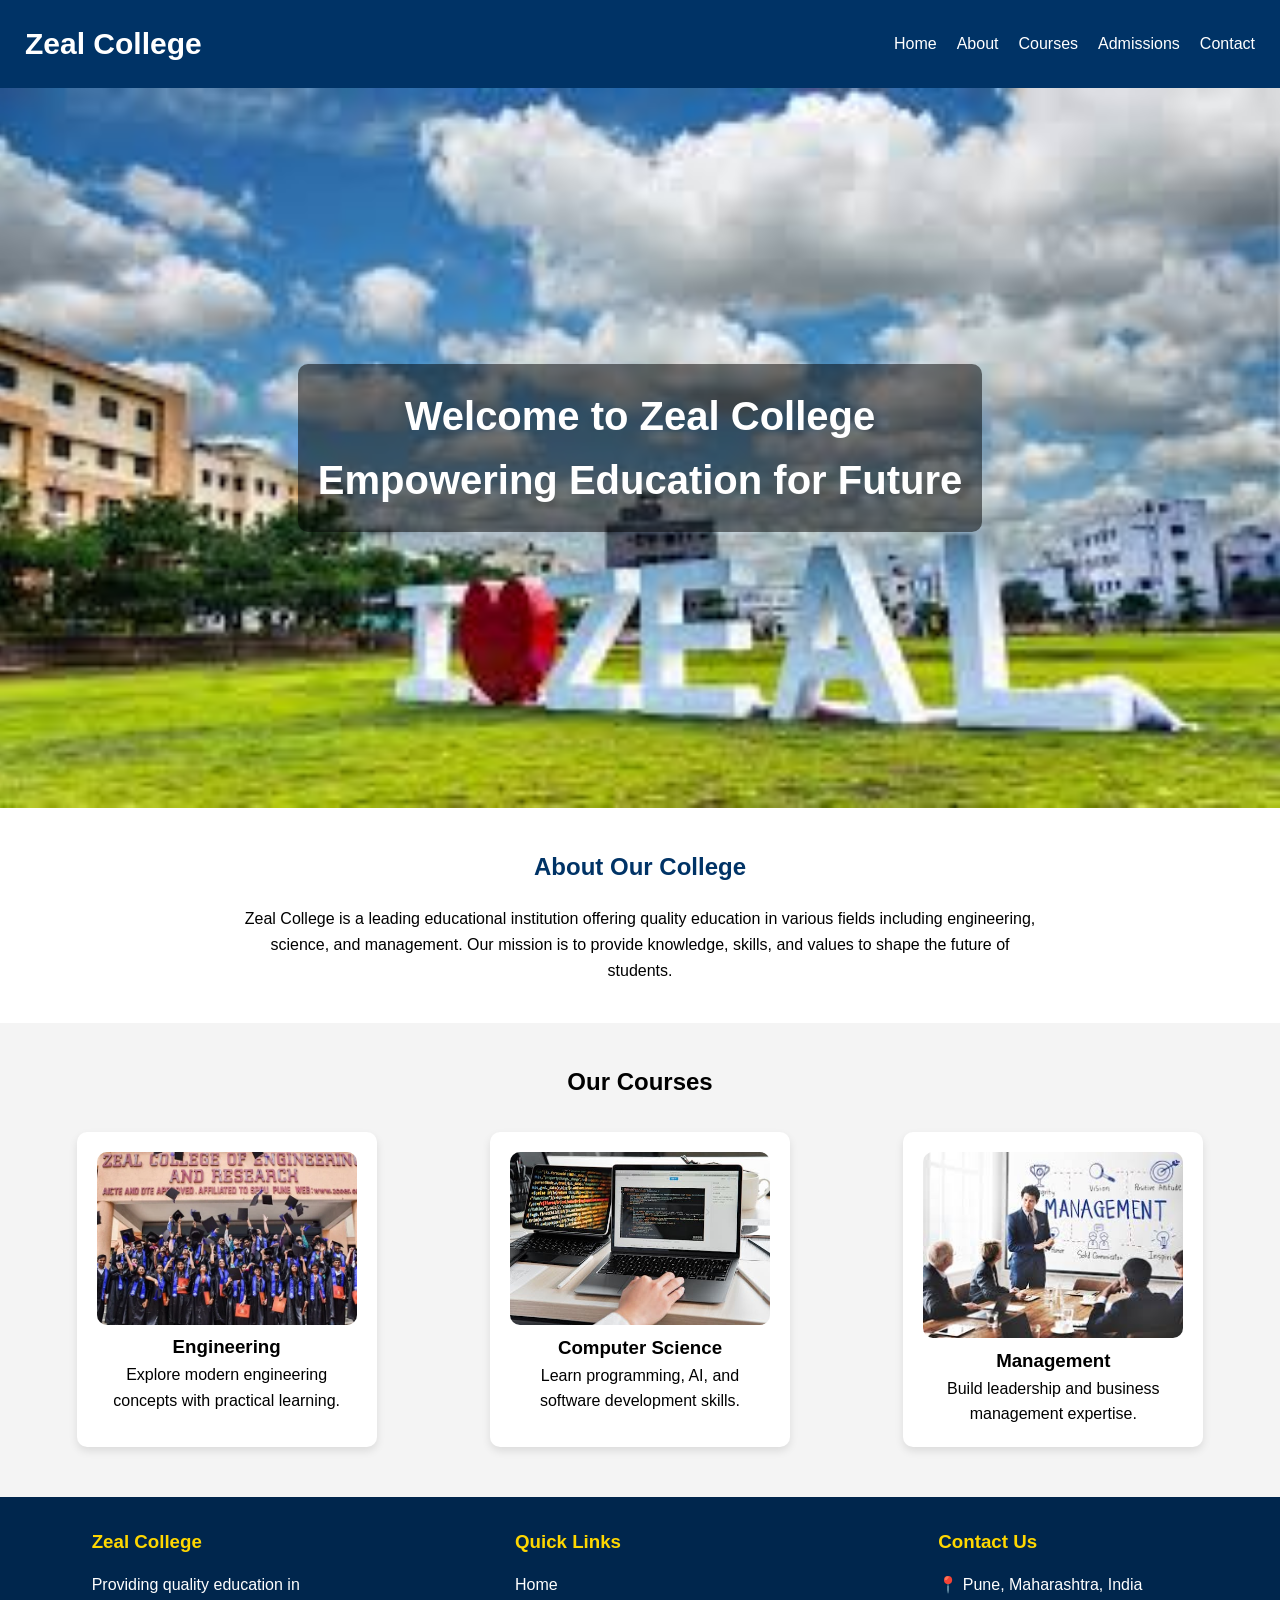
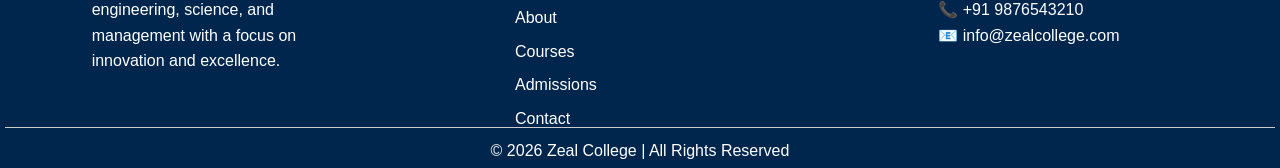
<file: index.html>
<!DOCTYPE html>
<html lang="en">

<head>
    <meta charset="UTF-8">
    <meta name="viewport" content="width=device-width, initial-scale=1.0">
    <title>College Website</title>
    <link rel="stylesheet" href="./css/style.css">
    <link rel="stylesheet" href="./css/home.css">
    <link rel="stylesheet" href="./css/navbar.css">
    <link rel="stylesheet" href="./css/footer.css">
</head>

<body>
    <!-- Navbar -->
    <nav class="navbar">
        <h1>Zeal College</h1>
        <ul class="nav-links" id="navLinks">
            <li><a href="./index.html">Home</a></li>
            <li><a href="./pages/about.html">About</a></li>
            <li><a href="./pages/courses.html">Courses</a></li>
            <li><a href="./pages/admissions.html">Admissions</a></li>
            <li><a href="./pages/contact.html">Contact</a></li>
        </ul>
    </nav>
    <!-- Hero Section -->
    <section class="hero">
        <h2>Welcome to Zeal College<br>Empowering Education for Future</h2>
    </section>
    <!-- About Section -->
    <section class="about">
        <h2>About Our College</h2>
        <p>Zeal College is a leading educational institution offering quality education in various fields including
            engineering, science, and management. Our mission is to provide knowledge, skills, and values to shape the
            future of students.</p>
    </section>

    <!-- Courses Section -->
    <section class="courses">
        <h2>Our Courses</h2>
        <div class="course-container">
            <div class="course-card">
                <img src="./images/clg.jpg" alt="Engineering">
                <h3>Engineering</h3>
                <p>Explore modern engineering concepts with practical learning.</p>
            </div>
            <div class="course-card">
                <img src="./images/code.jpg" alt="Computer Science">
                <h3>Computer Science</h3>
                <p>Learn programming, AI, and software development skills.</p>
            </div>
            <div class="course-card">
                <img src="./images/management.jpg" alt="Management">
                <h3>Management</h3>
                <p>Build leadership and business management expertise.</p>
            </div>
        </div>
    </section>
    <!-- Footer -->
    <footer class="footer">
        <div class="footer-container">

            <!-- College Info -->
            <div class="footer-box">
                <h3>Zeal College</h3>
                <p>Providing quality education in engineering, science, and management with a focus on innovation and
                    excellence.</p>
            </div>

            <!-- Quick Links -->
            <div class="footer-box">
                <h3>Quick Links</h3>
                <ul>
                    <li><a href="./index.html">Home</a></li>
                    <li><a href="./pages/about.html">About</a></li>
                    <li><a href="./pages/courses.html">Courses</a></li>
                    <li><a href="./pages/admissions.html">Admissions</a></li>
                    <li><a href="./pages/contact.html">Contact</a></li>
                </ul>
            </div>

            <!-- Contact Info -->
            <div class="footer-box">
                <h3>Contact Us</h3>
                <p>📍 Pune, Maharashtra, India</p>
                <p>📞 +91 9876543210</p>
                <p>📧 info@zealcollege.com</p>
            </div>

        </div>

        <!-- Bottom Footer -->
        <div class="footer-bottom">
            <p>© 2026 Zeal College | All Rights Reserved</p>
        </div>
    </footer>


</body>

</html>
</file>
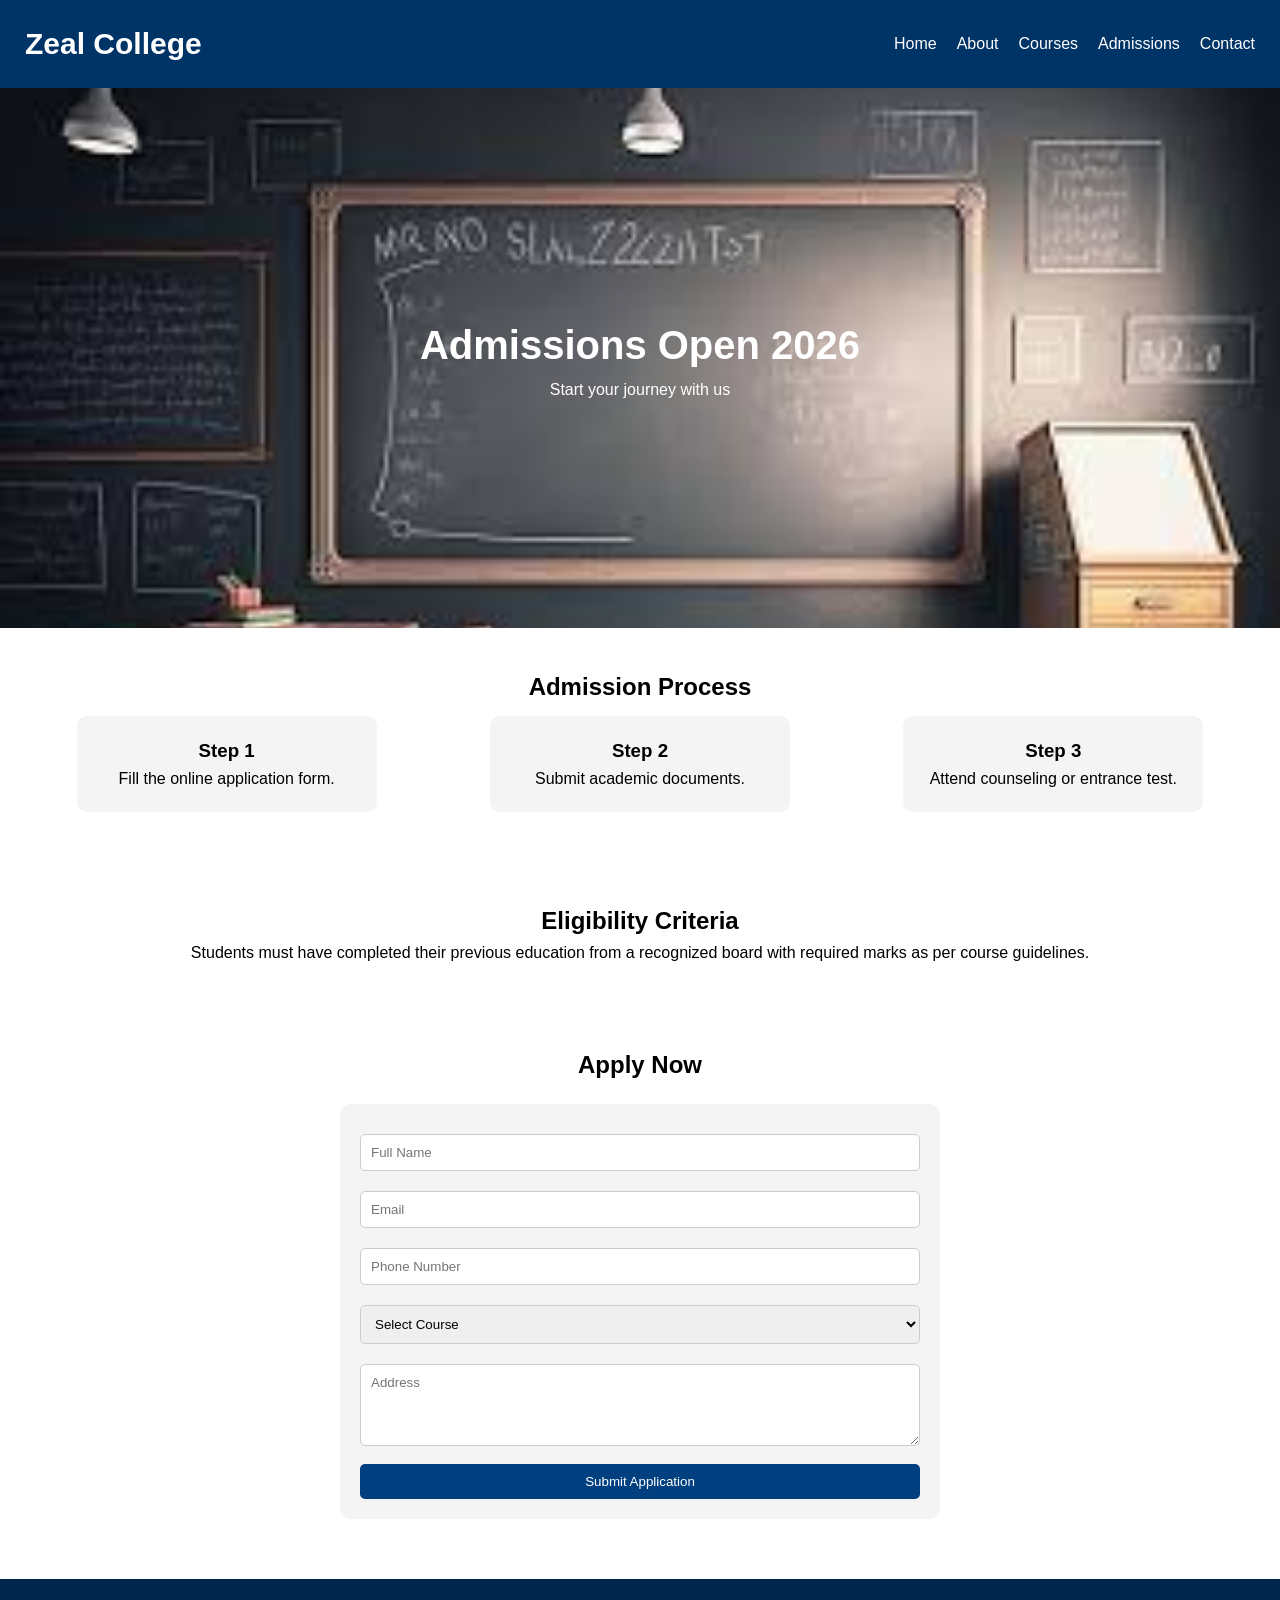
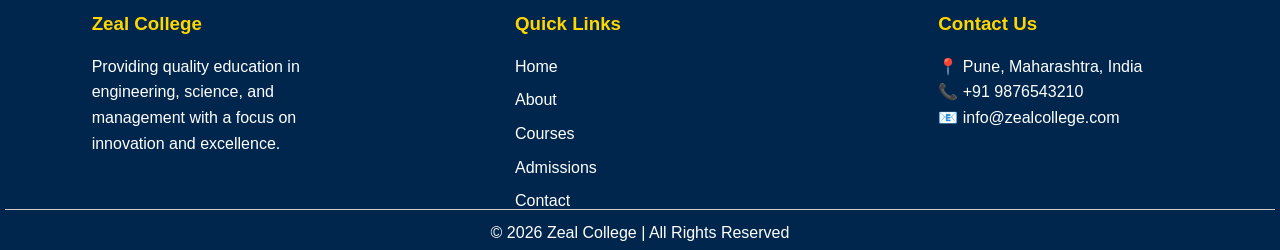
<file: pages/admissions.html>
<!DOCTYPE html>
<html lang="en">

<head>
    <meta charset="UTF-8">
    <meta name="viewport" content="width=device-width, initial-scale=1.0">
    <title>Addmissions</title>
    <link rel="stylesheet" href="./../css/style.css">
    <link rel="stylesheet" href="./../css/admissions.css">
    <link rel="stylesheet" href="./../css/navbar.css">
    <link rel="stylesheet" href="./../css/footer.css">
</head>

<body>
    <!-- Navbar -->
    <nav class="navbar">
        <h1>Zeal College</h1>
        <ul class="nav-links" id="navLinks">
            <li><a href="./../index.html">Home</a></li>
            <li><a href="./about.html">About</a></li>
            <li><a href="./courses.html">Courses</a></li>
            <li><a href="./admissions.html">Admissions</a></li>
            <li><a href="./contact.html">Contact</a></li>
        </ul>
    </nav>
    <!-- Header -->
    <div class="header">
        <div>
            <h2>Admissions Open 2026</h2>
            <p>Start your journey with us</p>
        </div>
    </div>
    <!-- Admission Process -->
    <section class="section">
        <h2>Admission Process</h2>
        <div class="container">
            <div class="card">
                <h3>Step 1</h3>
                <p>Fill the online application form.</p>
            </div>
            <div class="card">
                <h3>Step 2</h3>
                <p>Submit academic documents.</p>
            </div>
            <div class="card">
                <h3>Step 3</h3>
                <p>Attend counseling or entrance test.</p>
            </div>
        </div>
    </section>
    <!-- Eligibility -->
    <section class="section">
        <h2>Eligibility Criteria</h2>
        <p>Students must have completed their previous education from a recognized board with required marks as per
            course guidelines.</p>
    </section>
    <!-- Application Form -->
    <section class="section">
        <h2>Apply Now</h2>
        <div class="form-box">
            <form>
                <input type="text" placeholder="Full Name" required>
                <input type="email" placeholder="Email" required>
                <input type="tel" placeholder="Phone Number" required>

                <select required>
                    <option value="">Select Course</option>
                    <option>Engineering</option>
                    <option>Management</option>
                    <option>Science</option>
                </select>
                <textarea rows="4" placeholder="Address"></textarea>

                <button type="submit">Submit Application</button>
            </form>
        </div>
    </section>
    <!-- Footer -->
    <footer class="footer">
        <div class="footer-container">

            <!-- College Info -->
            <div class="footer-box">
                <h3>Zeal College</h3>
                <p>Providing quality education in engineering, science, and management with a focus on innovation and
                    excellence.</p>
            </div>

            <!-- Quick Links -->
            <div class="footer-box">
                <h3>Quick Links</h3>
                <ul>
                    <li><a href="./../index.html">Home</a></li>
                    <li><a href="./pages/about.html">About</a></li>
                    <li><a href="./pages/courses.html">Courses</a></li>
                    <li><a href="./pages/admissions.html">Admissions</a></li>
                    <li><a href="./pages/contact.html">Contact</a></li>
                </ul>
            </div>

            <!-- Contact Info -->
            <div class="footer-box">
                <h3>Contact Us</h3>
                <p>📍 Pune, Maharashtra, India</p>
                <p>📞 +91 9876543210</p>
                <p>📧 info@zealcollege.com</p>
            </div>

        </div>

        <!-- Bottom Footer -->
        <div class="footer-bottom">
            <p>© 2026 Zeal College | All Rights Reserved</p>
        </div>
    </footer>

</body>

</html>
</file>
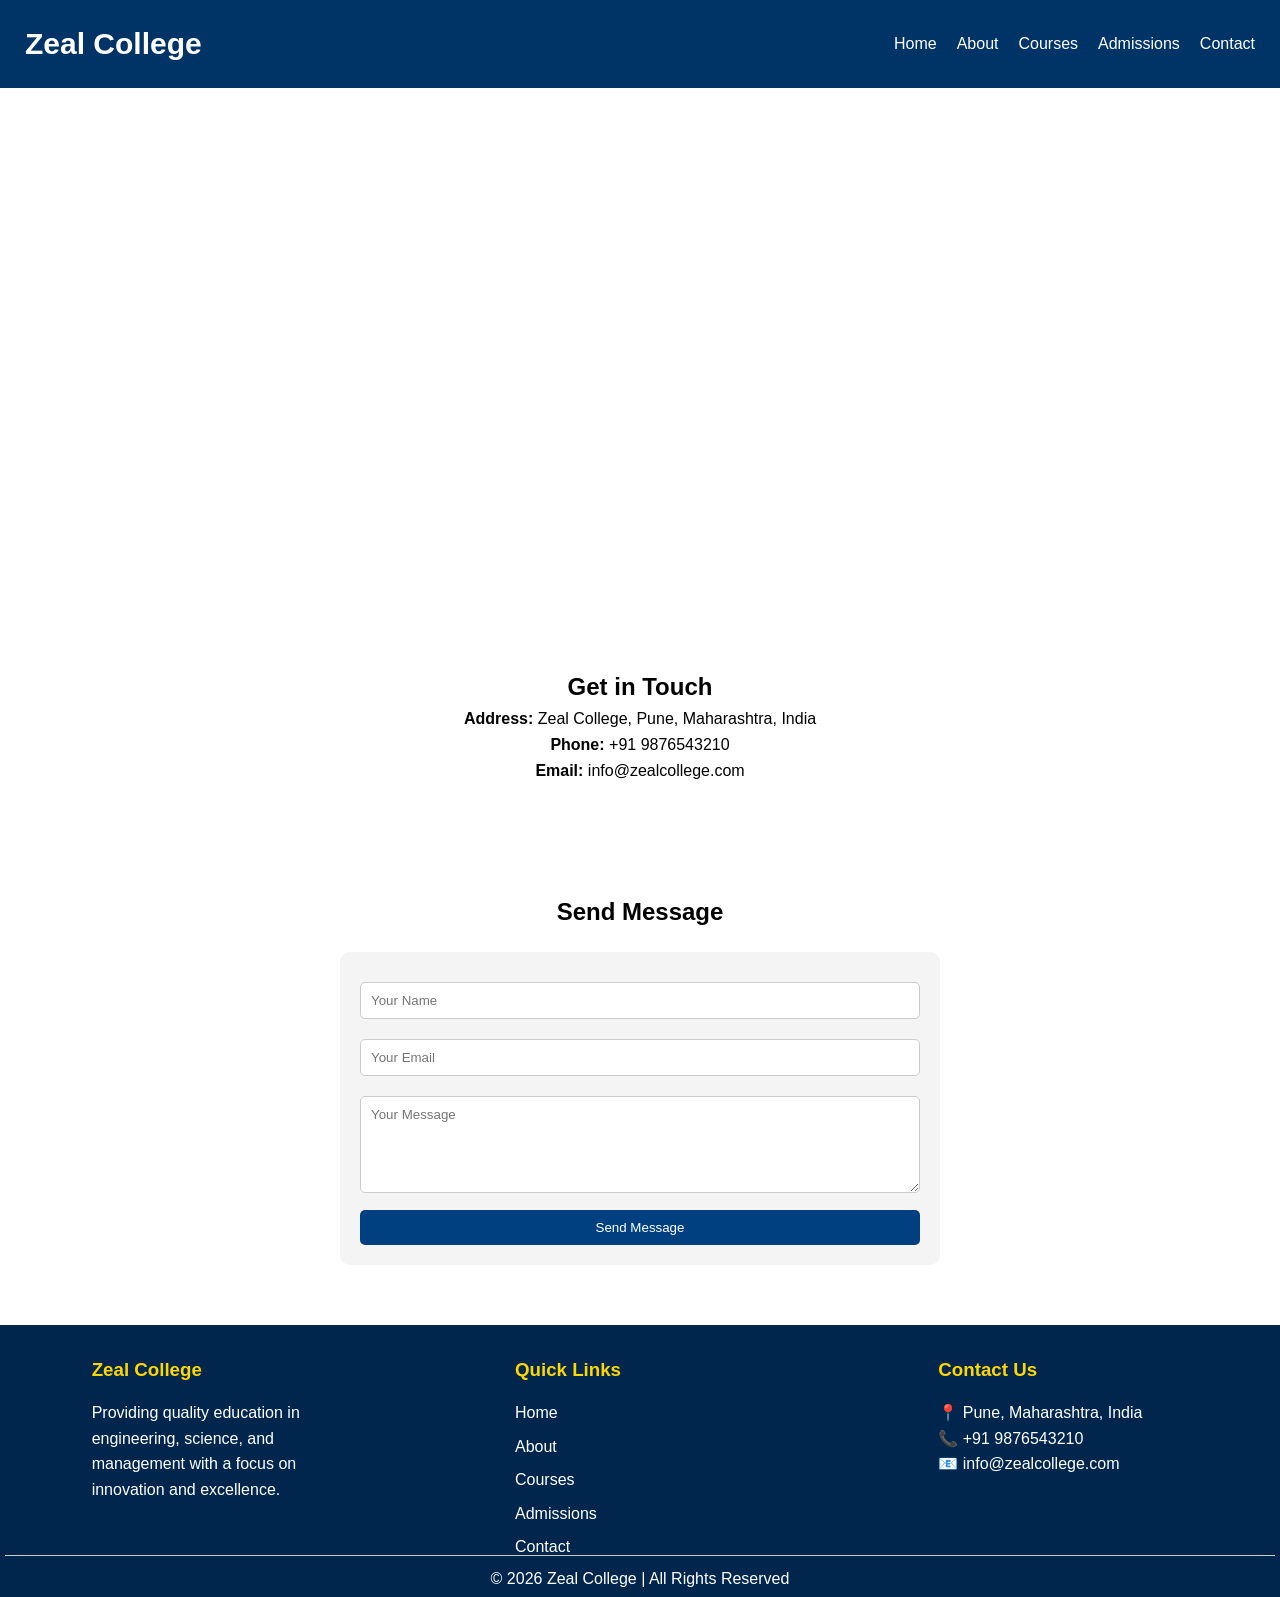
<file: pages/contact.html>
<!DOCTYPE html>
<html lang="en">

<head>
  <meta charset="UTF-8">
  <meta name="viewport" content="width=device-width, initial-scale=1.0">
  <title>Contact</title>
  <link rel="stylesheet" href="./../css/style.css">
  <link rel="stylesheet" href="./../css/contact.css">
  <link rel="stylesheet" href="./../css/navbar.css">
  <link rel="stylesheet" href="./../css/footer.css">
</head>

<body>
  <!-- Navbar -->
  <nav class="navbar">
    <h1>Zeal College</h1>
    <ul class="nav-links" id="navLinks">
      <li><a href="./../index.html">Home</a></li>
      <li><a href="./about.html">About</a></li>
      <li><a href="./courses.html">Courses</a></li>
      <li><a href="./admissions.html">Admissions</a></li>
      <li><a href="./contact.html">Contact</a></li>
    </ul>
  </nav>
  <!-- Header -->
  <div class="header">
    <div>
      <h2>Contact Us</h2>
      <p>We are here to help you</p>
    </div>
  </div>
  <!-- Contact Info -->
  <section class="section contact-info">
    <h2>Get in Touch</h2>
    <p><strong>Address:</strong> Zeal College, Pune, Maharashtra, India</p>
    <p><strong>Phone:</strong> +91 9876543210</p>
    <p><strong>Email:</strong> info@zealcollege.com</p>
  </section>
  <!-- Contact Form -->
  <section class="section">
    <h2>Send Message</h2>
    <div class="form-box">
      <form>
        <input type="text" placeholder="Your Name" required>
        <input type="email" placeholder="Your Email" required>
        <textarea rows="5" placeholder="Your Message"></textarea>
        <button type="submit">Send Message</button>
      </form>
    </div>
  </section>
  <!-- Footer -->
  <footer class="footer">
    <div class="footer-container">

      <!-- College Info -->
      <div class="footer-box">
        <h3>Zeal College</h3>
        <p>Providing quality education in engineering, science, and management with a focus on innovation and
          excellence.</p>
      </div>

      <!-- Quick Links -->
      <div class="footer-box">
        <h3>Quick Links</h3>
        <ul>
          <li><a href="./../index.html">Home</a></li>
          <li><a href="./pages/about.html">About</a></li>
          <li><a href="./pages/courses.html">Courses</a></li>
          <li><a href="./pages/admissions.html">Admissions</a></li>
          <li><a href="./pages/contact.html">Contact</a></li>
        </ul>
      </div>

      <!-- Contact Info -->
      <div class="footer-box">
        <h3>Contact Us</h3>
        <p>📍 Pune, Maharashtra, India</p>
        <p>📞 +91 9876543210</p>
        <p>📧 info@zealcollege.com</p>
      </div>

    </div>

    <!-- Bottom Footer -->
    <div class="footer-bottom">
      <p>© 2026 Zeal College | All Rights Reserved</p>
    </div>
  </footer>


</body>

</html>
</file>
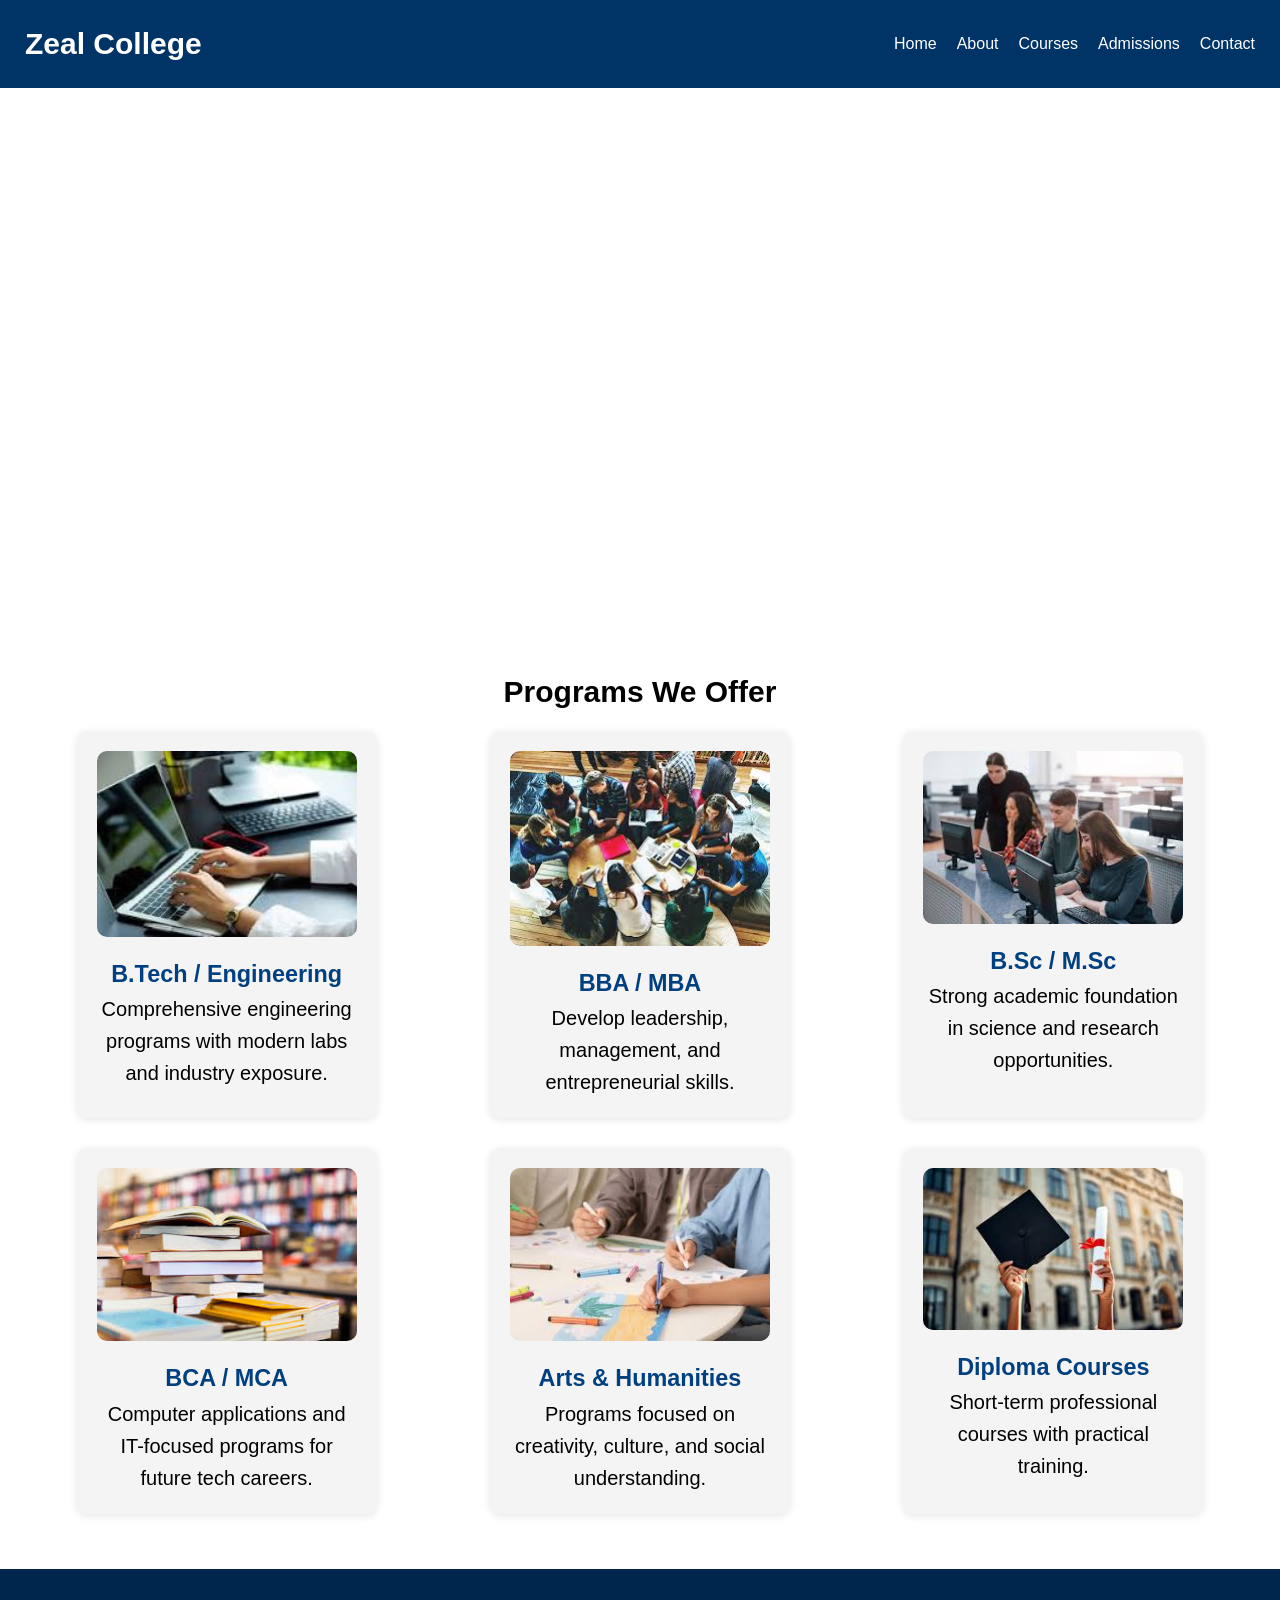
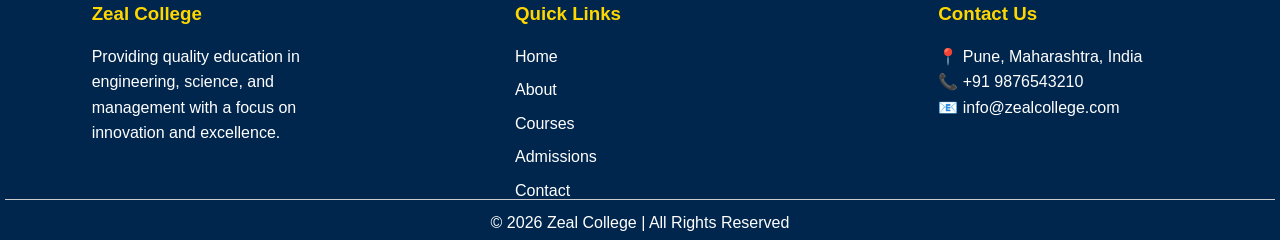
<file: pages/courses.html>
<!DOCTYPE html>
<html lang="en">

<head>
    <meta charset="UTF-8">
    <meta name="viewport" content="width=device-width, initial-scale=1.0">
    <title>Courses</title>
    <link rel="stylesheet" href="./../css/style.css">
    <link rel="stylesheet" href="./../css/courses.css">
    <link rel="stylesheet" href="./../css/navbar.css">
    <link rel="stylesheet" href="./../css/footer.css">
</head>

<body>
    <!-- Navbar -->
    <nav class="navbar">
        <h1>Zeal College</h1>
        <ul class="nav-links" id="navLinks">
            <li><a href="./../index.html">Home</a></li>
            <li><a href="./about.html">About</a></li>
            <li><a href="./courses.html">Courses</a></li>
            <li><a href="./admissions.html">Admissions</a></li>
            <li><a href="./contact.html">Contact</a></li>
        </ul>
    </nav>
    <!-- Header -->
    <div class="header">
        <h2>Our Courses</h2>
    </div>
    <!-- Courses Section -->
    <section class="section">
        <h2>Programs We Offer</h2>
        <div class="courses">

            <div class="card">
                <img src="./../images/laptop.jpg" alt="Engineering">
                <h3>B.Tech / Engineering</h3>
                <p>Comprehensive engineering programs with modern labs and industry exposure.</p>
            </div>
            <div class="card">
                <img src="./../images/group.jpg" alt="Management">
                <h3>BBA / MBA</h3>
                <p>Develop leadership, management, and entrepreneurial skills.</p>
            </div>

            <div class="card">
                <img src="./../images/com.jpg" alt="Science">
                <h3>B.Sc / M.Sc</h3>
                <p>Strong academic foundation in science and research opportunities.</p>
            </div>

            <div class="card">
                <img src="./../images/bookss.jpg" alt="Computer">
                <h3>BCA / MCA</h3>
                <p>Computer applications and IT-focused programs for future tech careers.</p>
            </div>

            <div class="card">
                <img src="./../images/art.jpg" alt="Arts">
                <h3>Arts & Humanities</h3>
                <p>Programs focused on creativity, culture, and social understanding.</p>
            </div>

            <div class="card">
                <img src="./../images/diploma.jpg" alt="Diploma">
                <h3>Diploma Courses</h3>
                <p>Short-term professional courses with practical training.</p>
            </div>

        </div>
    </section>
    <!-- Footer -->
    <footer class="footer">
        <div class="footer-container">

            <!-- College Info -->
            <div class="footer-box">
                <h3>Zeal College</h3>
                <p>Providing quality education in engineering, science, and management with a focus on innovation and
                    excellence.</p>
            </div>

            <!-- Quick Links -->
            <div class="footer-box">
                <h3>Quick Links</h3>
                <ul>
                    <li><a href="./../index.html">Home</a></li>
                    <li><a href="./about.html">About</a></li>
                    <li><a href="./pages/courses.html">Courses</a></li>
                    <li><a href="./pages/admissions.html">Admissions</a></li>
                    <li><a href="./pages/contact.html">Contact</a></li>
                </ul>
            </div>

            <!-- Contact Info -->
            <div class="footer-box">
                <h3>Contact Us</h3>
                <p>📍 Pune, Maharashtra, India</p>
                <p>📞 +91 9876543210</p>
                <p>📧 info@zealcollege.com</p>
            </div>

        </div>

        <!-- Bottom Footer -->
        <div class="footer-bottom">
            <p>© 2026 Zeal College | All Rights Reserved</p>
        </div>
    </footer>

</body>

</html>
</file>
<file: css/style.css>
* {
     margin: 0;
     padding: 0;
     box-sizing: border-box;
     font-family: Arial, sans-serif;
 }

 body {
     line-height: 1.6;
 }
</file>
<file: css/home.css>
/* Hero Section */
.hero {
    background: url('./../images/campus.jpg') no-repeat center/cover;
    height: 80vh;
    display: flex;
    justify-content: center;
    align-items: center;
    color: white;
    text-align: center;
}

.hero h2 {
    font-size: 40px;
    background: rgba(0, 0, 0, 0.5);
    padding: 20px;
    border-radius: 10px;
}

/* About Section */
.about {
    padding: 40px 20px;
    text-align: center;
}

.about h2 {
    margin-bottom: 20px;
    color: #003366;
}

.about p {
    max-width: 800px;
    margin: auto;
}

/* Courses Section */
.courses {
    padding: 40px 20px;
    background: #f4f4f4;
    text-align: center;
}

.course-container {
    display: flex;
    justify-content: space-around;
    flex-wrap: wrap;
    margin-top: 20px;
}

.course-card {
    background: white;
    padding: 20px;
    margin: 10px;
    width: 300px;
    border-radius: 10px;
    box-shadow: 0 4px 8px rgba(0, 0, 0, 0.1);
}

.course-card img {
    width: 100%;
    border-radius: 10px;
}

/* Responsive Design */
@media (max-width: 768px) {
    .nav-links {
        flex-direction: column;
        display: none;
        background: #003366;
        position: absolute;
        top: 60px;
        right: 0;
        width: 200px;
    }

    .nav-links.active {
        display: flex;
    }

    .menu-toggle {
        display: block;
        cursor: pointer;
    }

    .course-container {
        flex-direction: column;
        align-items: center;
    }
}

.menu-toggle {
    display: none;
    font-size: 24px;
}
</file>
<file: css/navbar.css>
/* Navbar */
.navbar {
  display: flex;
  justify-content: space-between;
  align-items: center;
  background: #003366;
  color: white;
  padding: 20px 25px;
}

.navbar h1 {
  font-size: 30px;
}

.nav-links {
  list-style: none;
  display: flex;
}

.nav-links li {
  margin-left: 20px;
}

.nav-links a {
  text-decoration: none;
  color: white;
  font-size: 16px;
  transition: 0.3s;
}

.nav-links a:hover {
  color: #ffcc00;
}
</file>
<file: css/footer.css>
/* Footer Styling */
.footer {
    background: #00264d;
    color: white;
    padding: 20px 5px 5px;
}

.footer-container {
    display: flex;
    justify-content: space-around;
    flex-wrap: wrap;
}

.footer-box {
    width: 250px;
    height: 170px;
    margin: 10px;
}

.footer-box h3 {
    margin-bottom: 15px;
    color: #ffd700;
}

.footer-box ul {
    list-style: none;
}

.footer-box ul li {
    margin: 8px 0;
}

.footer-box ul li a {
    color: white;
    text-decoration: none;
}

.footer-box ul li a:hover {
    color: yellow;
}

.footer-bottom {
    text-align: center;
    margin-top: 20px;
    border-top: 1px solid #ccc;
    padding-top: 10px;
}

/* Responsive Footer */
@media(max-width:768px) {
    .footer-container {
        flex-direction: column;
        align-items: center;
        text-align: center;
    }
}
</file>
<file: css/admissions.css>
/* Header Section */
.header {
    background: url('./../images/classs.jpg') no-repeat center/cover;
    height: 60vh;
    display: flex;
    justify-content: center;
    align-items: center;
    color: white;
    text-align: center;
}

.header h2 {
    font-size: 40px;
}

/* Section */
.section {
    padding: 40px 20px;
    text-align: center;
}

/* Cards */
.container {
    display: flex;
    justify-content: space-around;
    flex-wrap: wrap;
}

.card {
    background: #f4f4f4;
    padding: 20px;
    margin: 10px;
    width: 300px;
    border-radius: 10px;
}

/* Form */
.form-box {
    max-width: 600px;
    margin: 20px auto;
    background: #f4f4f4;
    padding: 20px;
    border-radius: 10px;
}

.form-box input,
.form-box select,
.form-box textarea {
    width: 100%;
    padding: 10px;
    margin: 10px 0;
    border-radius: 5px;
    border: 1px solid #ccc;
}

.form-box button {
    width: 100%;
    padding: 10px;
    background: #004080;
    color: white;
    border: none;
    border-radius: 5px;
}

.form-box button:hover {
    background: #00264d;
}

/* Responsive */
@media(max-width:768px) {
    nav {
        flex-direction: column;
    }

    nav ul {
        flex-direction: column;
        margin-top: 10px;
    }

    nav ul li {
        margin: 10px 0;
    }

    .header h2 {
        font-size: 28px;
    }

    .container {
        flex-direction: column;
        align-items: center;
    }
}

@media(max-width:480px) {
    .header {
        height: 50vh;
    }

    .header h2 {
        font-size: 22px;
    }
}
</file>
<file: css/contact.css>
/* Header */
.header {
    background: url('https://images.unsplash.com/photo-1523240795612-9a054b0db644') no-repeat center/cover;
    height: 60vh;
    display: flex;
    justify-content: center;
    align-items: center;
    color: white;
    text-align: center;
}

.header h2 {
    font-size: 40px;
}

/* Section */
.section {
    padding: 40px 20px;
    text-align: center;
}

/* Contact Info */
.contact-info {
    margin-bottom: 30px;
}

/* Form */
.form-box {
    max-width: 600px;
    margin: 20px auto;
    background: #f4f4f4;
    padding: 20px;
    border-radius: 10px;
}

.form-box input,
.form-box textarea {
    width: 100%;
    padding: 10px;
    margin: 10px 0;
    border-radius: 5px;
    border: 1px solid #ccc;
}

.form-box button {
    width: 100%;
    padding: 10px;
    background: #004080;
    color: white;
    border: none;
    border-radius: 5px;
    cursor: pointer;
}

.form-box button:hover {
    background: #00264d;
}

/* Responsive */
@media(max-width:768px) {
    nav {
        flex-direction: column;
    }

    nav ul {
        flex-direction: column;
        margin-top: 10px;
    }

    nav ul li {
        margin: 10px 0;
    }

    .header h2 {
        font-size: 28px;
    }
}

@media(max-width:480px) {
    .header {
        height: 50vh;
    }

    .header h2 {
        font-size: 22px;
    }
}
</file>
<file: css/courses.css>
/* Header */
.header {
    background: url('https://images.unsplash.com/photo-1519389950473-47ba0277781c') no-repeat center/cover;
    height: 60vh;
    display: flex;
    justify-content: center;
    align-items: center;
    color: white;
    text-align: center;
}

.header h2 {
    font-size: 40px;
}

/* Section */
.section {
    padding: 40px 20px;
    text-align: center;
    font-size: 20px;
}

/* Courses Grid */
.courses {
    display: flex;
    justify-content: space-around;
    flex-wrap: wrap;
}

.card {
    background: #f4f4f4;
    padding: 20px;
    margin: 15px;
    width: 300px;
    border-radius: 10px;
    box-shadow: 0 2px 8px rgba(0, 0, 0, 0.1);
}

.card img {
    width: 100%;
    border-radius: 10px;
}

.card h3 {
    margin-top: 10px;
    color: #004080;
}
</file>
